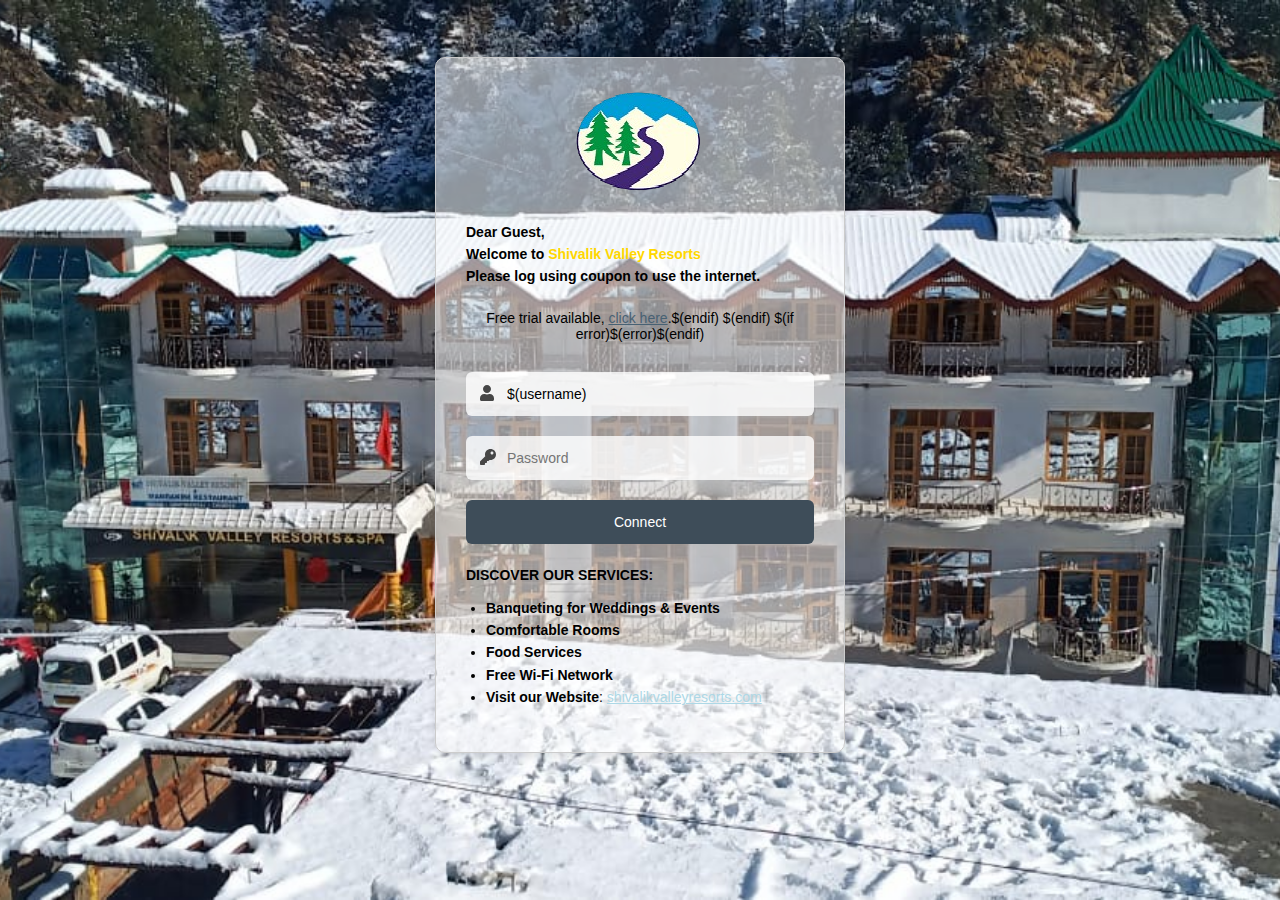
<file: SVR Wi-Fi Login Page/index.html>
<!doctype html>
<html lang="en">

<head>
    <meta charset="utf-8">
    <meta http-equiv="pragma" content="no-cache" />
    <meta http-equiv="expires" content="-1" />
    <meta name="viewport" content="width=device-width, initial-scale=1.0" />
    <title>Wi-Fi Login</title>
    <link rel="stylesheet" href="css/style.css">
</head>

<body>

    <!-- CHAP Login Handling -->
    <!-- $(if chap-id) -->
    <form name="sendin" action="$(link-login-only)" method="post" style="display:none">
        <input type="hidden" name="username" />
        <input type="hidden" name="password" />
        <input type="hidden" name="dst" value="$(link-orig)" />
        <input type="hidden" name="popup" value="true" />
    </form>

    <script src="/md5.js"></script>
    <script>
        function doLogin() {
            document.sendin.username.value = document.login.username.value;
            document.sendin.password.value = hexMD5('$(chap-id)' + document.login.password.value + '$(chap-challenge)');
            document.sendin.submit();
            return false;
        }
    </script>
    <!-- $(endif) -->

    <div class="main">
        <div class="wrap animated fadeIn" style="background-color: rgba(255, 255, 255, 0.55); border: 1px solid #ccc; border-radius: 10px; padding: 30px; box-shadow: 0 4px 10px rgba(0,0,0,0.1);">

            <form name="login" action="$(link-login-only)" method="post" $(if chap-id) onSubmit="return doLogin()" $(endif)>
                <input type="hidden" name="dst" value="$(link-orig)" />
                <input type="hidden" name="popup" value="true" />

                <!-- Hotel Logo -->
                <img src="img/hotel-logo.png" alt="Hotel Logo" class="logo" />


<div class="services" style="color: Black; margin-top: 20px; font-size: 15px; line-height: 1.6;">
    <strong>Dear Guest, <br>Welcome to <span style="color: #FFD700;"> Shivalik Valley Resorts</span><br>Please log using coupon to use the internet.</strong><br/><br>
      
</div>



                <p class="info $(if error)alert$(endif)" style="color: Black;>
                    $(if error == "")Please log in to use the internet;
                    $(if trial == 'yes')<br />Free trial available, <a href="$(link-login-only)?dst=$(link-orig-esc)&amp;username=T-$(mac-esc)">click here</a>.$(endif)
                    $(endif)

                    $(if error)$(error)$(endif)
                </p>

                <label>
                    <img class="ico" src="img/user.svg" alt="#" />
                    <input name="username" type="text" value="$(username)" placeholder="Username" />
                </label>

                <label>
                    <img class="ico" src="img/password.svg" alt="#" />
                    <input name="password" type="password" placeholder="Password" />
                </label>

                <input type="submit" value="Connect" />
            </form>
<div class="services" style="color: Black; margin-top: 20px; font-size: 15px; line-height: 1.6;">
    <b>DISCOVER OUR SERVICES:</b> 
    <ul style="padding-left: 20px; margin-top: 10px;">
        <li><strong>Banqueting for Weddings & Events</strong></li>
        <li><strong>Comfortable Rooms</strong></li>
        <li><strong>Food Services</strong></li>
        <li><strong>Free Wi-Fi Network</strong></li>
<li><strong>Visit our Website</strong>: <a href="https://www.shivalikvalleyresorts.com" target="_blank" style="color: #ADD8E6;">shivalikvalleyresorts.com</a></li>
       
    </ul>
</div>
        </div>
    </div>
</div>





</body>

</html>
</file>
<file: SVR Wi-Fi Login Page/css/style.css>
/* Reset and base styles for common elements */
a, body, div, form, html, img, input, label, p, span {
  margin: 0;
  padding: 0;
  border: 0;
  font-family: sans-serif, Arial;
}

/* Body and HTML base styles */
body, html {
  min-height: 100%;
  overflow-x: hidden;
}

body {
  background: url('../img/hotel-bg.jpg') no-repeat center center fixed;
  background-size: cover;
  font-family: sans-serif, Arial;
}


/* Links */
a {
  color: #486173;
}

/* Input and label common styles */
input, label {
  vertical-align: middle;
  white-space: normal;
  background: transparent;
  line-height: 1;
}

/* Label block display and positioning */
label {
  position: relative;
  display: block;
}

/* First letter of paragraphs uppercase */
p::first-letter {
  text-transform: uppercase;
}

/* Main container setup: full height minus header/footer, flex column */
.main {
  min-height: calc(100vh - 90px);
  width: 100%;
  display: flex;  /* with vendor prefixes */
  flex-direction: column;
}

/* IE fix for min-height */
.ie-fixMinHeight {
  display: flex; /* with vendor prefixes */
}

/* Icon positioning */
.ico {
  height: 16px;
  position: absolute;
  top: 0;
  left: 0;
  margin-top: 13px;
  margin-left: 14px;
}

/* Logo styles */
.logo {
  max-width: 400px;
  display: block;
  margin: 0 auto 30px auto;
}

.logo * {
  fill: #f8f8f8;
}

/* Logo fill color in lite mode */
.lite .logo * {
  fill: #444;
}

/* Heading 1 styles */
h1 {
  text-align: center;
  color: #fff;
  font-size: 24px !important;
}

/* Universal box-sizing and base font size */
* {
  box-sizing: border-box; /* with vendor prefix */
  font-size: 16px;
}

/* Wrapper container */
.wrap {
  margin: auto;
  padding: 40px;
  transition: width 0.3s ease-in-out; /* with vendor prefix */
}

/* Responsive wrapper width on small screens */
@media only screen and (min-width: 1px) and (max-width: 575px) {
  .wrap {
    width: 100%;
  }
}

/* Form styles */
form {
  width: 100%;
  margin-bottom: 20px;
}

/* Keyframes for fadeIn animation */
@-webkit-keyframes fadeIn {
  from { opacity: 0; }
  to { opacity: 1; }
}

@keyframes fadeIn {
  from { opacity: 0; }
  to { opacity: 1; }
}

/* Animation classes */
.fadeIn {
  animation-name: fadeIn; /* with vendor prefix */
}

.animated {
  animation-duration: 1s; /* with vendor prefix */
  animation-fill-mode: both; /* with vendor prefix */
}

/* Info text styles */
.info {
  color: #fff;
  text-align: center;
  margin-bottom: 30px;
}

/* Input base styles */
input {
  outline: 0;
  appearance: none; /* with vendor prefixes */
}

/* Remove outline on focus */
input:focus {
  outline: 0;
}

/* Text and password inputs */
input[type=password],
input[type=text] {
  width: 100%;
  border: 1px solid transparent;
  height: 44px;
  padding: 3px 20px 3px 40px;
  margin-bottom: 20px;
  border-radius: 6px;
  background-color: rgba(255, 255, 255, 0.8);
  transition: box-shadow 0.3s ease-in-out; /* with vendor prefix */
}

/* Input focus shadow */
input[type=password]:focus,
input[type=text]:focus {
  box-shadow: 0 0 5px 0 rgba(255, 255, 255, 1);
}

/* Submit button */
input[type=submit] {
  background: #3e4d59;
  color: #fff;
  border: 0;
  cursor: pointer;
  text-align: center;
  width: 100%;
  height: 44px;
  border-radius: 6px;
  transition: background 0.3s ease-in-out;
}

/* Submit button focus and hover */
input[type=submit]:focus,
input[type=submit]:hover {
  background: #33404a;
}

/* Table styles */
table {
  border-collapse: collapse;
  width: 100%;
  margin-bottom: 20px;
}

/* Table cell styles */
table td {
  color: #fff;
  border-bottom: 1px solid #e6e6e6;
  padding: 10px 4px 10px 0;
}

/* First column bold */
table td:first-child {
  font-weight: 700;
}

/* Lite theme */
.lite {
  background: #fff;
}

/* Lite theme inputs */
.lite input[type=password],
.lite input[type=text] {
  border: 1px solid #c3c3c3;
}

/* Lite theme colors */
.lite .info,
.lite h1,
.lite table td {
  color: #444;
}

/* Lite inputs focus shadow */
.lite input[type=password]:focus,
.lite input[type=text]:focus {
  box-shadow: 0 0 5px 0 rgba(62, 77, 89, 0.2);
}

/* Dark theme background */
.dark {
  background: #343434;
}

/* Dark theme submit button */
.dark input[type=submit] {
  background: #dc3a41;
}

/* Dark submit button hover and focus */
.dark input[type=submit]:focus,
.dark input[type=submit]:hover {
  background: #b92f35;
}

/* Dark theme inputs */
.dark input[type=password],
.dark input[type=text] {
  background-color: #fff;
}

/* Dark theme link colors */
.dark a {
  color: #dc3a41;
}

/* Dark theme table border color */
.dark table td {
  border-bottom: 1px solid #505050;
}

/* Alert info color */
.info.alert {
  color: #da3d41;
}

/* Larger screens wrapper width and smaller font size */
@media (min-width: 576px) {
  .wrap {
    width: 410px;
  }
  * {
    font-size: 14px !important;
  }
}
</file>
